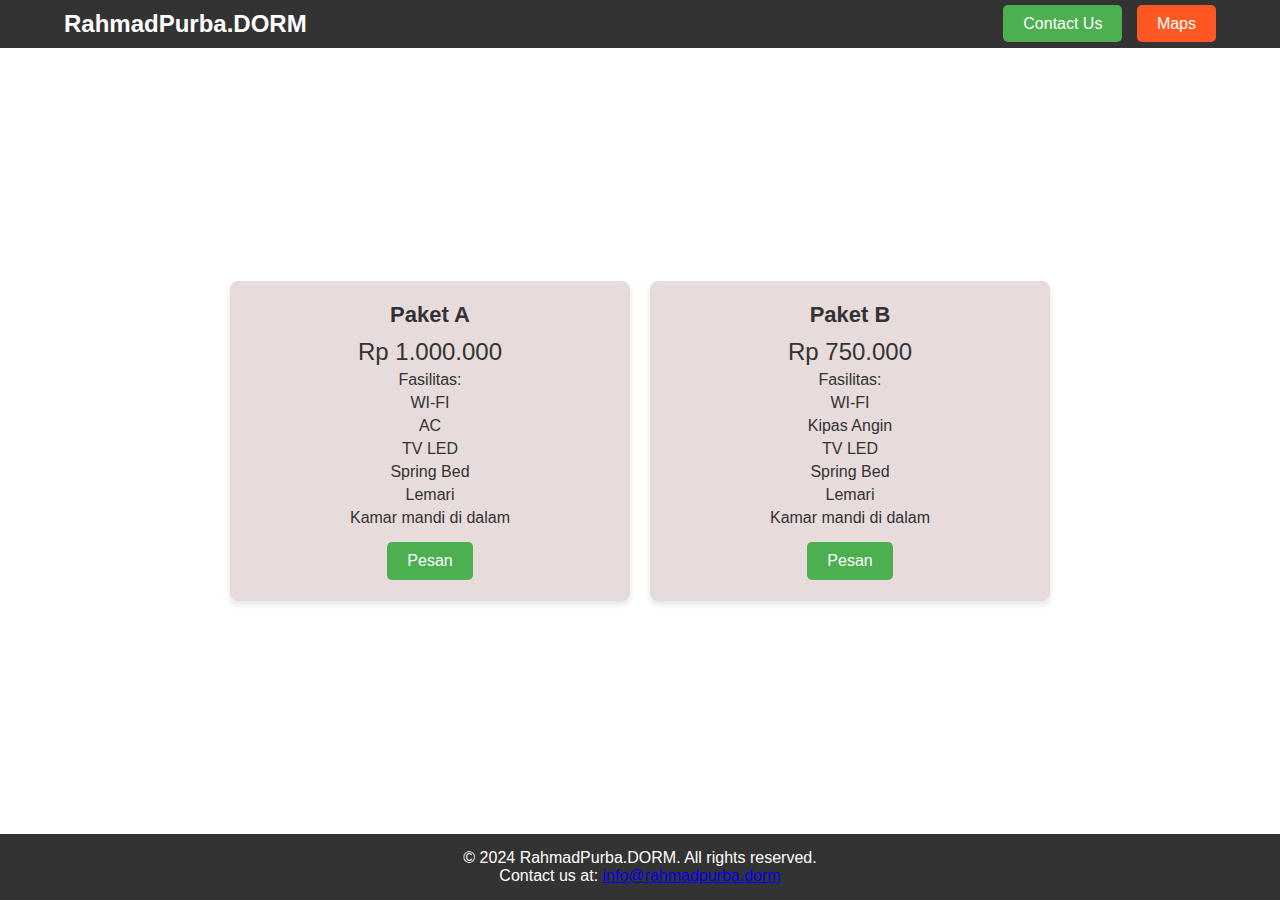
<file: index.html>
<!DOCTYPE html>
<html lang="id">
<head>
	<meta charset="UTF-8">
	<meta name="viewport" content="width=device-width, initial-scale=1.0">
	<title>Pricelist</title>
	<link rel="stylesheet" href="style.css">
    <link rel="stylesheet" href="script.js">
</head>
<body>
	<header>
        <nav class="navbar">
            <h1>RahmadPurba.DORM</h1>
            <div class="navbar-links">
                <a href="https://wa.me/+6282167621663" class="login-btn">Contact Us</a>
                <a href="https://maps.app.goo.gl/WeaKBJQKnY1mv98q6?g_st=iw" class="cta-btn">Maps</a>
            </div>
            <button class="menu-toggle" aria-label="Toggle navigation">&#9776;</button>
        </nav>
    </header>
    <div class="container">
        <div class="price-box">
            <h2>Paket A</h2>
            <p class="price">Rp 1.000.000</p>
            <p>Fasilitas:</p>
            <p>WI-FI</p>
			<p>AC</p>
            <p>TV LED</p>
			<p>Spring Bed</p>
			<p>Lemari</p>
			<p>Kamar mandi di dalam </p>
            <a href="checkout.html" class="order-btn">Pesan</a>
        </div>
        <div class="price-box">
            <h2>Paket B</h2>
            <p class="price">Rp 750.000</p>
            <p>Fasilitas:</p>
            <p>WI-FI</p>
			<p>Kipas Angin</p>
            <p>TV LED</p>
			<p>Spring Bed</p>
			<p>Lemari</p>
			<p>Kamar mandi di dalam</p>
            <a href="checkout.html" class="order-btn">Pesan</a>
        </div>
    </div>

	<footer>
        <p>&copy; 2024 RahmadPurba.DORM. All rights reserved.</p>
        <p>Contact us at: <a href="mailto:info@rahmadpurba.dorm">info@rahmadpurba.dorm</a></p>
    </footer>

	
</body>
</html>
</file>
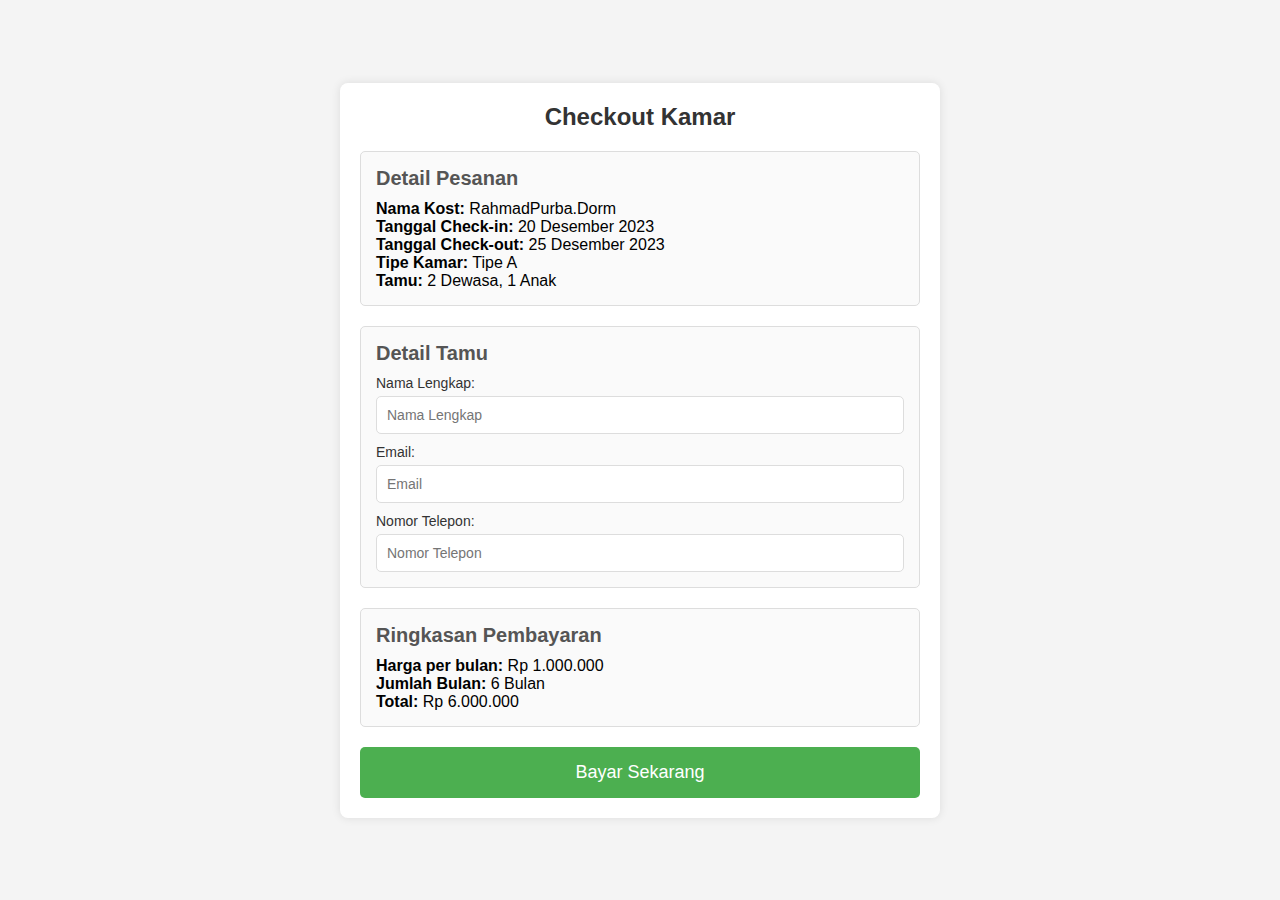
<file: checkout.html>
<!DOCTYPE html>
<html lang="en">
<head>
    <meta charset="UTF-8">
    <meta name="viewport" content="width=device-width, initial-scale=1.0">
    <title>Checkout</title>
    <link rel="stylesheet" href="checkout.css">
</head>
<body>
    <div class="container">
        <h1>Checkout Kamar</h1>

        <div class="order-details">
            <h2>Detail Pesanan</h2>
            <p><strong>Nama Kost:</strong> RahmadPurba.Dorm</p>
            <p><strong>Tanggal Check-in:</strong> 20 Desember 2023</p>
            <p><strong>Tanggal Check-out:</strong> 25 Desember 2023</p>
            <p><strong>Tipe Kamar:</strong> Tipe A</p>
            <p><strong>Tamu:</strong> 2 Dewasa, 1 Anak</p>
        </div>

        <div class="guest-details">
            <h2>Detail Tamu</h2>
            <label for="name">Nama Lengkap:</label>
            <input type="text" id="name" placeholder="Nama Lengkap">

            <label for="email">Email:</label>
            <input type="email" id="email" placeholder="Email">

            <label for="phone">Nomor Telepon:</label>
            <input type="tel" id="phone" placeholder="Nomor Telepon">
        </div>

        <div class="payment-summary">
            <h2>Ringkasan Pembayaran</h2>
            <p><strong>Harga per bulan:</strong> Rp 1.000.000</p>
            <p><strong>Jumlah Bulan:</strong> 6 Bulan</p>
            <p><strong>Total:</strong> Rp 6.000.000</p>
        </div>

        <button class="checkout-button" onclick="window.location.href='pay.html'">Bayar Sekarang</button>

    </div>
    <script>
        document.addEventListener("DOMContentLoaded", () => {
            const checkoutButton = document.querySelector(".checkout-button");
    
            checkoutButton.addEventListener("click", () => {
                // Mengambil detail tamu
                const name = document.getElementById("name").value;
                const email = document.getElementById("email").value;
                const phone = document.getElementById("phone").value;
    
                // Validasi
                if (!name || !email || !phone) {
                    alert("Mohon lengkapi semua detail tamu sebelum melanjutkan ke pembayaran.");
                    return;
                }
    
                // Konfirmasi Checkout
                const confirmation = confirm("Apakah Anda yakin ingin melakukan pembayaran?");
                if (confirmation) {
                    // Simulasi proses pembayaran berhasil
                    alert(`Pembayaran sukses!\nTerima kasih ${name} telah melakukan pemesanan.`);
    
                    // Redirect ke halaman sukses atau reset form jika diperlukan
                    // window.location.href = "sukses.html"; // Opsional: Redirect ke halaman sukses
                    // Reset form
                    document.getElementById("name").value = "";
                    document.getElementById("email").value = "";
                    document.getElementById("phone").value = "";
                }
        // Tampilkan modal sukses
                    modal.style.display = "flex";

                    // Reset form
                    document.getElementById("name").value = "";
                    document.getElementById("email").value = "";
                    document.getElementById("phone").value = "";

                    // Sembunyikan modal setelah beberapa detik
                    setTimeout(() => {
                        modal.style.display = "none";
                    }, 3000);
                }
            });
    </script>

</body>
</html>
</file>
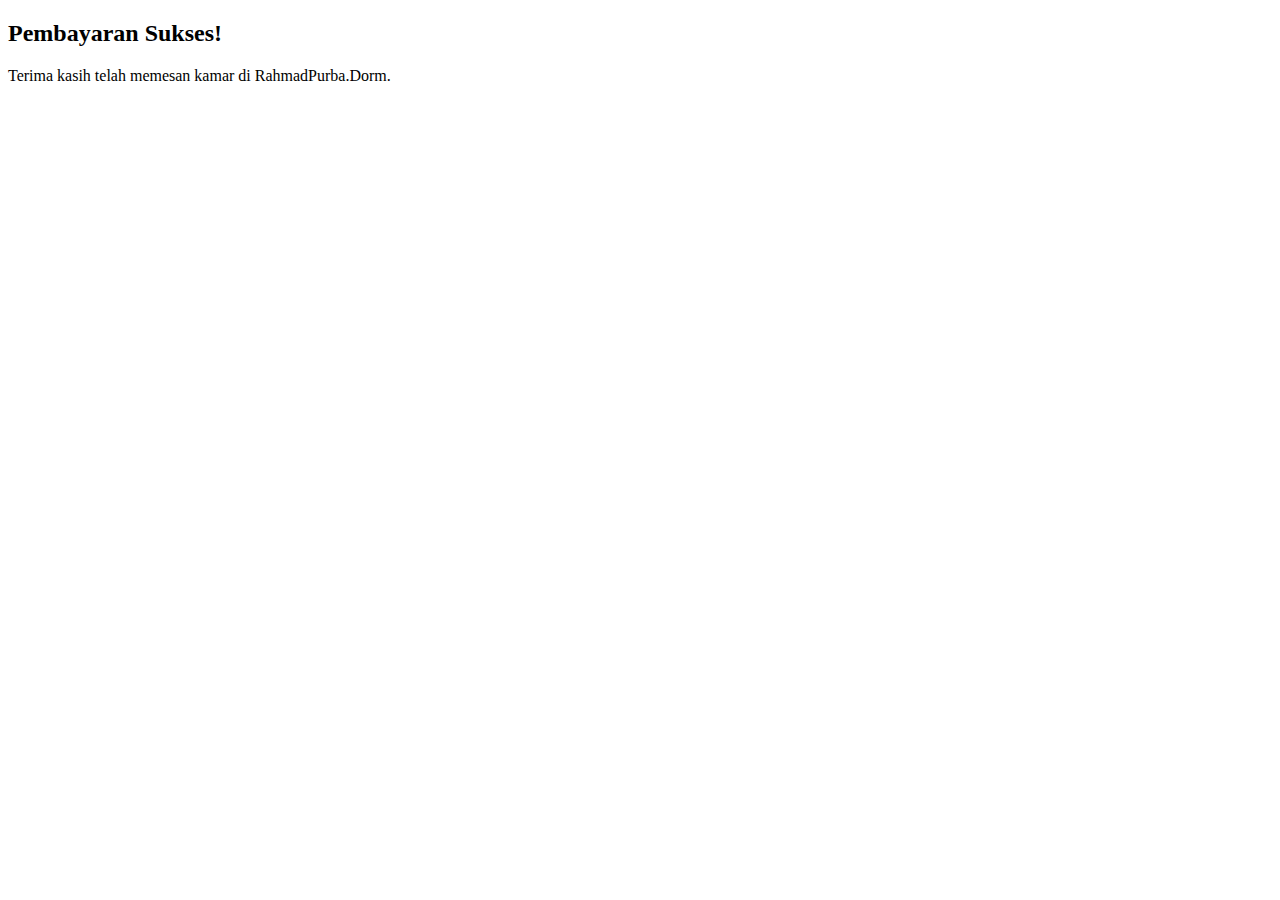
<file: pay.html>
<!DOCTYPE html>
<html lang="en">
<head>
    <meta charset="UTF-8">
    <meta name="viewport" content="width=device-width, initial-scale=1.0">
    <title>Payment</title>
</head>
<body>
    <main class="modal" id="success-modal">
        <div class="modal-content">
            <h2>Pembayaran Sukses!</h2>
            <p>Terima kasih telah memesan kamar di RahmadPurba.Dorm.</p>
        </div>
    </main>
    <script>
                        // Konfirmasi Checkout
                        const confirmation = confirm("Apakah Anda yakin ingin melakukan pembayaran?");
                if (confirmation) {
                    // Tampilkan modal sukses
                    modal.style.display = "flex";

                    // Reset form
                    document.getElementById("name").value = "";
                    document.getElementById("email").value = "";
                    document.getElementById("phone").value = "";

                    // Sembunyikan modal setelah beberapa detik
                    setTimeout(() => {
                        modal.style.display = "none";
                    }, 3000);
                }
    </script>
</body>
</html>
</file>
<file: checkout.css>
* {
    box-sizing: border-box;
    margin: 0;
    padding: 0;
    font-family: Arial, sans-serif;
}

body {
    background-color: #f4f4f4;
    display: flex;
    justify-content: center;
    align-items: center;
    min-height: 100vh;
    padding: 10px;
}

.container {
    background-color: #fff;
    border-radius: 8px;
    box-shadow: 0 0 10px rgba(0, 0, 0, 0.1);
    padding: 20px;
    width: 100%;
    max-width: 600px;
}

h1 {
    font-size: 24px;
    color: #333;
    margin-bottom: 20px;
    text-align: center;
}

h2 {
    font-size: 20px;
    color: #555;
    margin-bottom: 10px;
}

.order-details, .guest-details, .payment-summary {
    margin-bottom: 20px;
    padding: 15px;
    border: 1px solid #ddd;
    border-radius: 5px;
    background-color: #fafafa;
}

label {
    display: block;
    margin-top: 10px;
    font-size: 14px;
    color: #333;
}

input[type="text"],
input[type="email"],
input[type="tel"] {
    width: 100%;
    padding: 10px;
    margin-top: 5px;
    border: 1px solid #ddd;
    border-radius: 5px;
    font-size: 14px;
}

.checkout-button {
    width: 100%;
    padding: 15px;
    border: none;
    border-radius: 5px;
    background-color: #4CAF50;
    color: white;
    font-size: 18px;
    cursor: pointer;
    transition: background-color 0.3s;
}

.checkout-button:hover {
    background-color: #45a049;
}

tes

/* Style untuk overlay sukses */
.success-overlay {
    display: none; /* Awalnya tersembunyi */
    position: fixed;
    top: 0;
    left: 0;
    width: 100%;
    height: 100%;
    background-color: rgba(0, 0, 0, 0.5); /* Background semi-transparan */
    justify-content: center;
    align-items: center;
    z-index: 1000;
}

/* Konten popup sukses */
.success-message {
    background-color: #fff;
    padding: 20px;
    border-radius: 8px;
    text-align: center;
    width: 80%;
    max-width: 400px;
    box-shadow: 0 4px 8px rgba(0, 0, 0, 0.2);
    transform: translateY(50px);
    opacity: 0;
    animation: slideUp 0.5s ease forwards; /* Animasi */
}

.success-message h2 {
    margin-top: 0;
    color: #4CAF50; /* Warna hijau sukses */
}

.success-message p {
    color: #333;
}

/* Keyframes animasi untuk efek slide-up dan fade-in */
@keyframes slideUp {
    from {
        transform: translateY(50px);
        opacity: 0;
    }
    to {
        transform: translateY(0);
        opacity: 1;
    }
}


/* Responsiveness */

@media (max-width: 768px) {
    .container {
        padding: 15px;
    }

    h1 {
        font-size: 22px;
    }

    h2 {
        font-size: 18px;
    }

    input[type="text"],
    input[type="email"],
    input[type="tel"] {
        padding: 8px;
        font-size: 13px;
    }

    .checkout-button {
        padding: 12px;
        font-size: 16px;
    }
}

@media (max-width: 480px) {
    h1 {
        font-size: 20px;
    }

    h2 {
        font-size: 16px;
    }

    .order-details, .guest-details, .payment-summary {
        padding: 10px;
    }

    input[type="text"],
    input[type="email"],
    input[type="tel"] {
        padding: 6px;
        font-size: 12px;
    }

    .checkout-button {
        padding: 10px;
        font-size: 14px;
    }
}
</file>
<file: style.css>
/* style.css */

/* Reset dasar dan styling */
* {
  margin: 0;
  padding: 0;
  box-sizing: border-box;
  font-family: Arial, sans-serif;
}

body {
  display: flex;
  flex-direction: column;
  align-items: center;
  justify-content: space-between;
  min-height: 100vh;
}

header {
  width: 100%;
  background-color: #333;
  padding: 10px 0;
  color: #fff;
}

.navbar {
  display: flex;
  align-items: center;
  justify-content: space-between;
  width: 90%;
  max-width: 1200px;
  margin: 0 auto;
}

.navbar h1 {
  font-size: 24px;
  color: #fff;
}

.navbar-links a {
  color: #fff;
  text-decoration: none;
  padding: 10px 20px;
  border-radius: 5px;
  margin-left: 10px;
  transition: background-color 0.3s ease;
}

.login-btn {
  background-color: #4caf50;
}

.cta-btn {
  background-color: #ff5722;
}

.navbar-links a:hover {
  background-color: #666;
}

.menu-toggle {
  display: none;
  font-size: 24px;
  color: #fff;
  background: none;
  border: none;
  cursor: pointer;
}

.container {
  display: flex;
  flex-wrap: wrap;
  justify-content: center;
  gap: 20px;
  padding: 20px;
  width: 100%;
}

.price-box {
  background-color: #e7dbdb;
  border: 1px solid #ddd;
  border-radius: 8px;
  box-shadow: 0px 4px 6px rgba(0, 0, 0, 0.1);
  padding: 20px;
  width: 90%;
  max-width: 400px;
  text-align: center;
  transition: transform 0.3s;
}

.price-box h2 {
  font-size: 22px;
  color: #333;
  margin-bottom: 10px;
}

.price {
  font-size: 24px;
  color: #4CAF50;
  margin-bottom: 15px;
}

.price-box p {
  margin: 5px 0;
  color: #333;
}

.order-btn {
  display: inline-block;
  background-color: #4caf50 ;
  color: #fff;
  padding: 10px 20px;
  border-radius: 5px;
  text-decoration: none;
  margin-top: 10px;
  transition: background-color 0.3s ease;
}

.order-btn:hover {
  background-color: #4caf50;
}

footer {
  width: 100%;
  background-color: #333;
  padding: 15px 0;
  color: #fff;
  text-align: center;
}

/* Gaya Responsif */
@media (max-width: 768px) {
  .navbar {
      flex-direction: column;
      align-items: flex-start;
  }

  .navbar h1 {
      font-size: 20px;
  }

  .navbar-links {
      display: none;
      flex-direction: column;
      width: 100%;
  }

  .navbar-links a {
      margin: 5px 0;
      width: 100%;
      text-align: center;
  }

  .menu-toggle {
      display: block;
  }

  .menu-toggle.active + .navbar-links {
      display: flex;
  }

  .price-box {
      width: 100%;
  }
}
</file>
